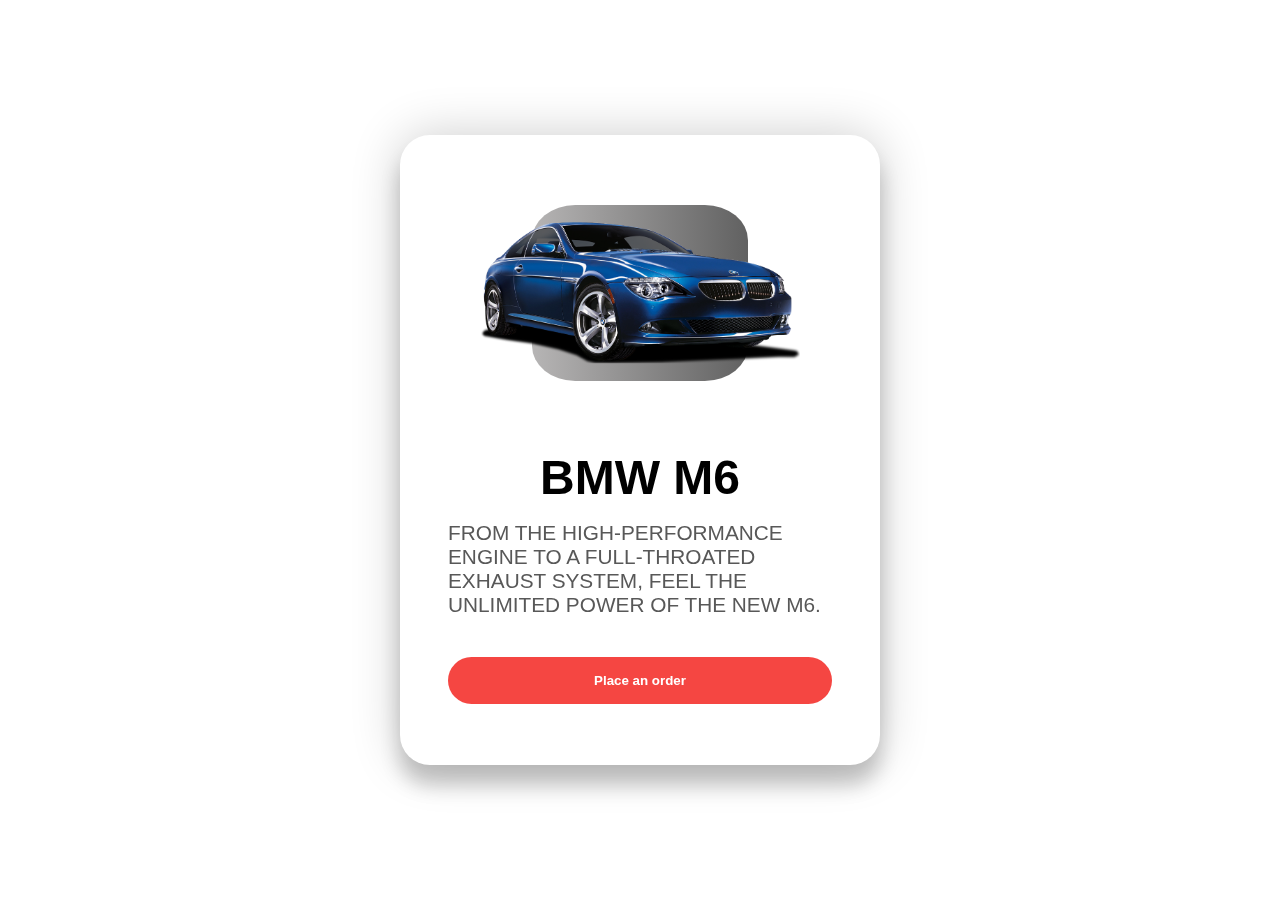
<file: index.html>
<!DOCTYPE html>
<html lang="en">
<head>
    <meta charset="UTF-8">
    <meta http-equiv="X-UA-Compatible" content="IE=edge">
    <meta name="viewport" content="width=device-width, initial-scale=1.0">
    <title>3D card effect</title>
    <link rel="stylesheet" href="./style.css">
</head>
<body>
    <div class="container">
        <div class="card">
            <div class="car">
                <div class="circle"></div>
                <img src="./bmw.png" alt="bmw m6">
            </div>
            <div class="info">
                <h1 class="title">BMW M6</h1>
                <h3>FROM THE HIGH-PERFORMANCE ENGINE TO A FULL-THROATED EXHAUST SYSTEM, FEEL THE UNLIMITED POWER OF THE NEW M6.</h3>
                <div class="purchase">
                    <button>Place an order</button>
                </div>
            </div>
        </div>
    </div>
    <script src="./index.js"></script>
</body>
</html>
</file>
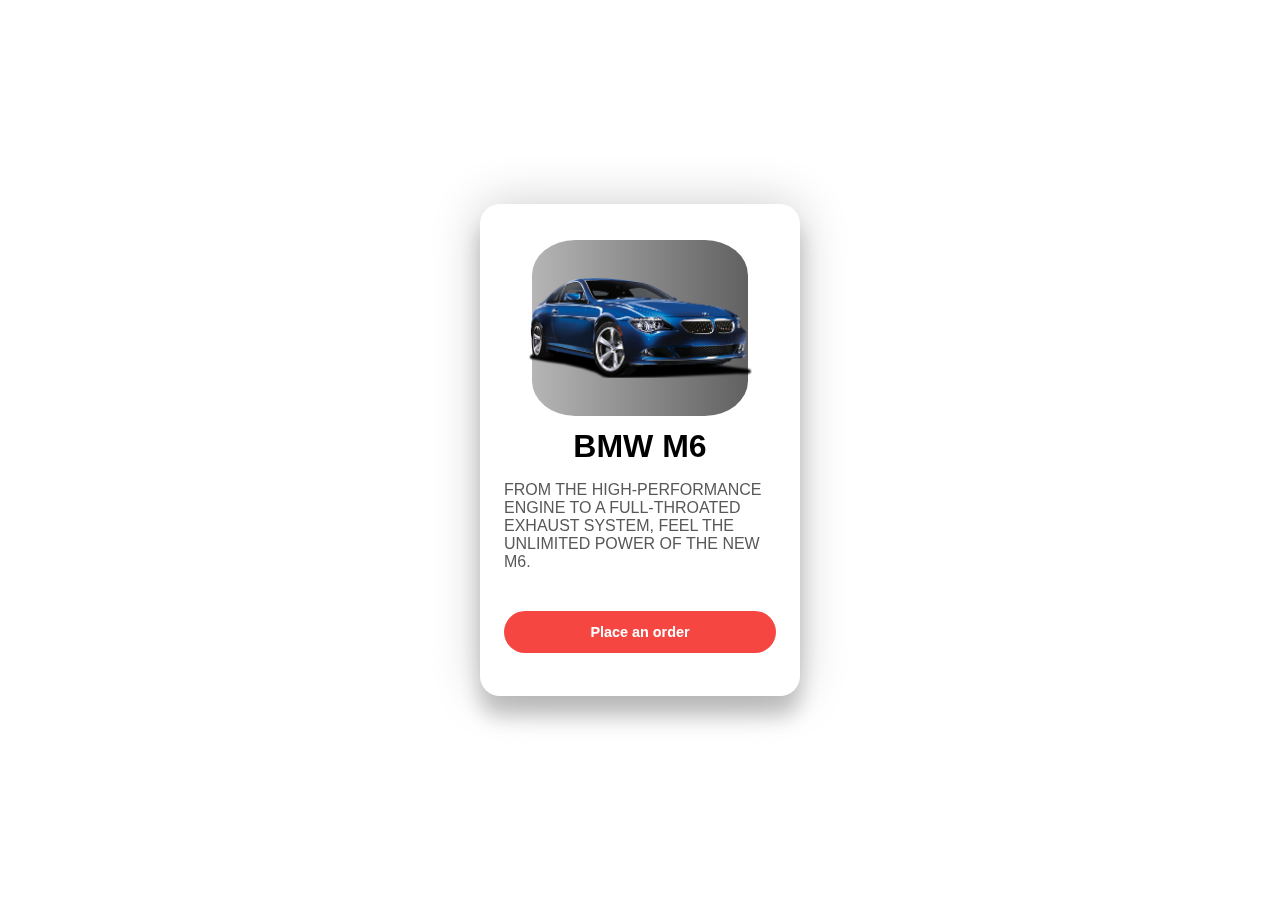
<file: card.html>
<!DOCTYPE html>
<html lang="en">
<head>
    <meta charset="UTF-8">
    <meta http-equiv="X-UA-Compatible" content="IE=edge">
    <meta name="viewport" content="width=device-width, initial-scale=1.0">
    <title>3D card effect</title>
    <link rel="stylesheet" href="./css/card.css">
</head>
<body>
    <div class="container">
        <div class="card">
            <div class="car">
                <div class="circle"></div>
                <img src="./assets//bmw.png" alt="bmw m6">
            </div>
            <div class="info">
                <h1 class="title">BMW M6</h1>
                <h3>FROM THE HIGH-PERFORMANCE ENGINE TO A FULL-THROATED EXHAUST SYSTEM, FEEL THE UNLIMITED POWER OF THE NEW M6.</h3>
                <div class="purchase">
                    <button>Place an order</button>
                </div>
            </div>
        </div>
    </div>
    <script src="./js/index.js"></script>
</body>
</html>
</file>
<file: style.css>
*{
    margin: 0;
    padding: 0;
    box-sizing: border-box;
}

body{
    font-family: "Poppins", sans-serif;
    min-height: 100vh;
    display: flex;
    align-items: center;
    justify-content: center;
}

.container{
    width: 60%;
    display: flex;
    align-items: center;
    justify-content: center;
    transform-style: preserve-3d;
    perspective: 2500px;
}

.card{
    transform-style: preserve-3d;
    min-height: 70vh;
    width: 30rem;
    border-radius: 30px;
    padding: 0rem 3rem;
    box-shadow: 0px 20px 20px rgba(0, 0, 0, 0.2), 
                0px 0px 50px rgba(0, 0, 0, 0.2);
}

.car{
    min-height: 35vh;
    display: flex;
    align-items: center;
    justify-content: center;
    transform-style: preserve-3d;
}

.car img{
    width: 20rem;
    z-index: 2;
    transition: all 0.75s ease-out;
}

.circle{
    width: 13.5rem;
    height: 11rem;
    background: linear-gradient(
        to right,
        rgba(158, 156, 156, 0.75),
        rgba(44, 44, 44, 0.75)
    );
    position: absolute;
    border-radius: 20%;
    z-index: 1;
}

.title{
    display: flex;
    align-items: center;
    justify-content: center;
}

.info{
    transform-style: preserve-3d;
}

.info h1{
    font-size: 3rem;
    transition: all 0.75s ease-out;
}

.info h3{
    font-size: 1.3rem;
    padding: 1rem 0rem;
    color: #585858;
    font-weight: lighter;
    transition: all 0.75s ease-out;
}

.purchase{
    margin-top: 1.5rem;
    margin-bottom: 1.2rem;
    transition: all 0.75s ease-out;
}

.purchase button{
    width: 100%;
    padding: 1rem 0rem;
    background: #f54642;
    border: none;
    color: white;
    cursor: pointer;
    border-radius: 30px;
    font-weight: bolder;
}
</file>
<file: css/card.css>
*{
    margin: 0;
    padding: 0;
    box-sizing: border-box;
}

body{
    font-family: "Poppins", sans-serif;
    min-height: 100vh;
    display: flex;
    align-items: center;
    justify-content: center;
}

.container{
    width: 100%;
    display: flex;
    align-items: center;
    justify-content: center;
    transform-style: preserve-3d;
    perspective: 1500px;
}

.card{
    transform-style: preserve-3d;
    max-width: 320px;
    min-height: auto;
    width: 100%;
    border-radius: 20px;
    padding: 1.5rem;
    box-shadow: 0px 20px 20px rgba(0, 0, 0, 0.2), 
                0px 0px 50px rgba(0, 0, 0, 0.2);
}

.car{
    min-height: 200px;
    display: flex;
    align-items: center;
    justify-content: center;
    transform-style: preserve-3d;
}

.car img{
    width: 14rem;
    z-index: 2;
    transition: all 0.75s ease-out;
}

.circle{
    width: 13.5rem;
    height: 11rem;
    background: linear-gradient(
        to right,
        rgba(158, 156, 156, 0.75),
        rgba(44, 44, 44, 0.75)
    );
    position: absolute;
    border-radius: 20%;
    z-index: 1;
}

.title{
    display: flex;
    align-items: center;
    justify-content: center;
}

.info{
    transform-style: preserve-3d;
}

.info h1{
    font-size: 2rem;
    transition: all 0.75s ease-out;
}

.info h3{
    font-size: 1rem;
    padding: 1rem 0rem;
    color: #585858;
    font-weight: lighter;
    transition: all 0.75s ease-out;
}

.purchase{
    margin-top: 1.5rem;
    margin-bottom: 1.2rem;
    transition: all 0.75s ease-out;
}

.purchase button{
    width: 100%;
    padding: 0.8rem 0rem;
    background: #f54642;
    border: none;
    color: white;
    cursor: pointer;
    border-radius: 30px;
    font-weight: bolder;
    font-size: 0.9rem;
}
</file>
